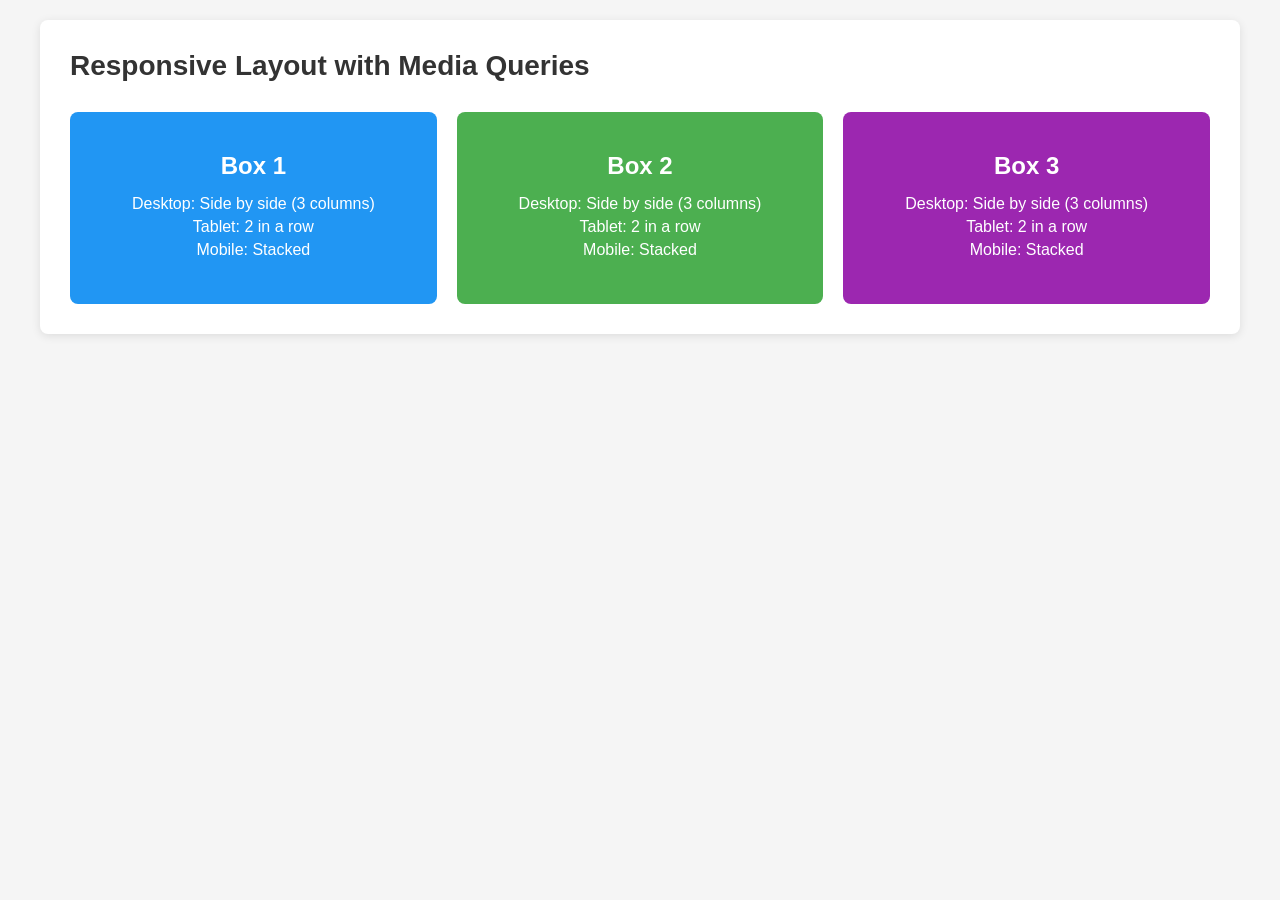
<file: index.html>
<!DOCTYPE html>
<html lang="en">
  <head>
    <meta charset="UTF-8" />
    <meta name="viewport" content="width=device-width, initial-scale=1.0" />
    <title>Task 1 - Responsive Layout with Media Queries</title>
    <link rel="stylesheet" href="task1.css" />
  </head>
  <body>
    <div class="container">
      <h2>Responsive Layout with Media Queries</h2>

      <div class="box-container">
        <div class="box box1">
          <h3>Box 1</h3>
          <p>Desktop: Side by side (3 columns)</p>
          <p>Tablet: 2 in a row</p>
          <p>Mobile: Stacked</p>
        </div>

        <div class="box box2">
          <h3>Box 2</h3>
          <p>Desktop: Side by side (3 columns)</p>
          <p>Tablet: 2 in a row</p>
          <p>Mobile: Stacked</p>
        </div>

        <div class="box box3">
          <h3>Box 3</h3>
          <p>Desktop: Side by side (3 columns)</p>
          <p>Tablet: 2 in a row</p>
          <p>Mobile: Stacked</p>
        </div>
      </div>
    </div>
  </body>
</html>
</file>
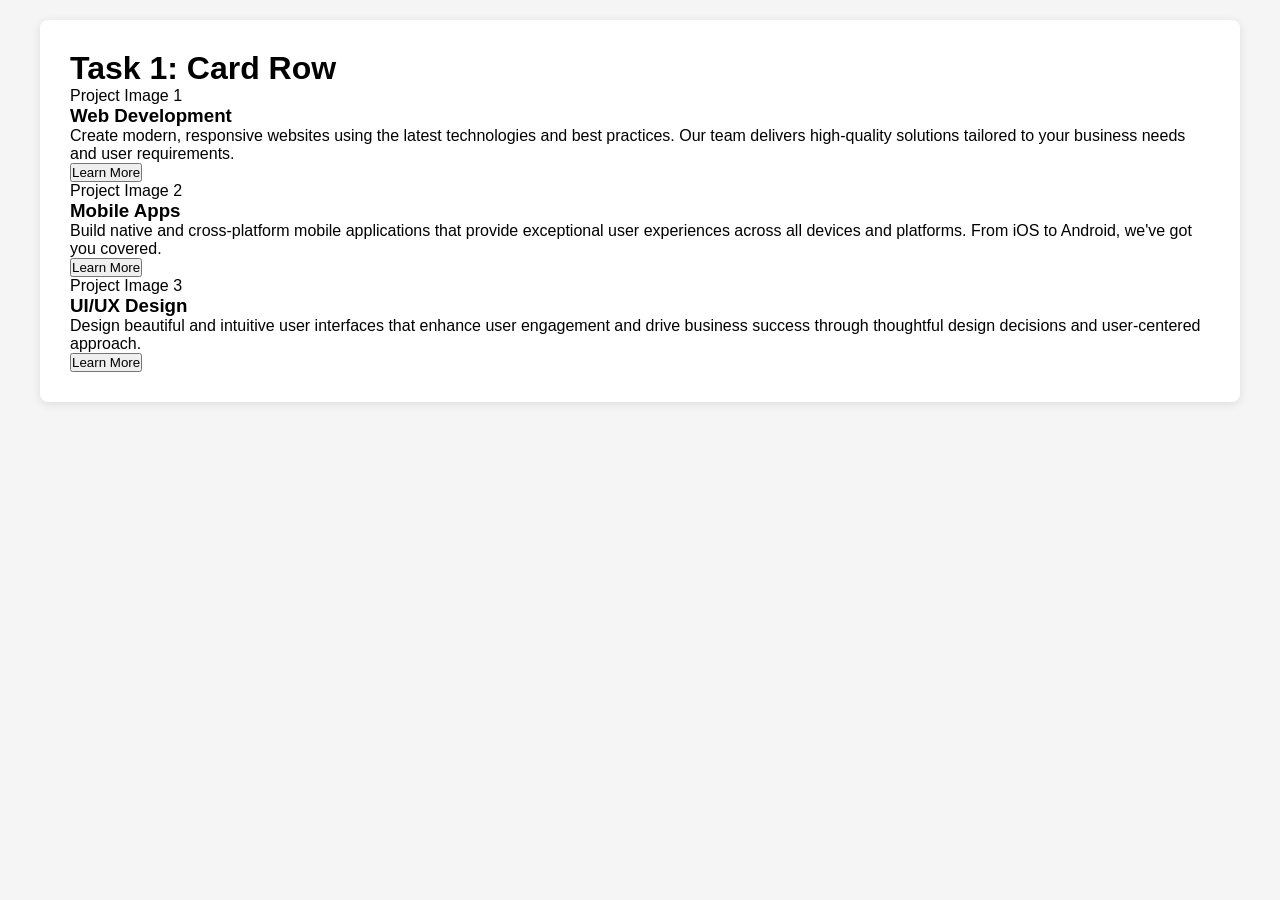
<file: index1.html>
<!DOCTYPE html>
<html lang="en">
  <head>
    <meta charset="UTF-8" />
    <meta name="viewport" content="width=device-width, initial-scale=1.0" />
    <title>Task 1 - Card Row</title>
    <link rel="stylesheet" href="task1.css" />
  </head>
  <body>
    <div class="container">
      <h1 class="title">Task 1: Card Row</h1>

      <!-- FLEXBOX CARD ROW -->
      <div class="cards-container">
        <div class="card">
          <div class="card-image">Project Image 1</div>
          <div class="card-content">
            <h3>Web Development</h3>
            <p>
              Create modern, responsive websites using the latest technologies
              and best practices. Our team delivers high-quality solutions
              tailored to your business needs and user requirements.
            </p>
            <button class="card-btn">Learn More</button>
          </div>
        </div>
        <div class="card">
          <div class="card-image">Project Image 2</div>
          <div class="card-content">
            <h3>Mobile Apps</h3>
            <p>
              Build native and cross-platform mobile applications that provide
              exceptional user experiences across all devices and platforms.
              From iOS to Android, we've got you covered.
            </p>
            <button class="card-btn">Learn More</button>
          </div>
        </div>
        <div class="card">
          <div class="card-image">Project Image 3</div>
          <div class="card-content">
            <h3>UI/UX Design</h3>
            <p>
              Design beautiful and intuitive user interfaces that enhance user
              engagement and drive business success through thoughtful design
              decisions and user-centered approach.
            </p>
            <button class="card-btn">Learn More</button>
          </div>
        </div>
      </div>
    </div>
  </body>
</html>
</file>
<file: task1.css>
* {
  margin: 0;
  padding: 0;
  box-sizing: border-box;
}

body {
  font-family: Arial, sans-serif;
  background-color: #f5f5f5;
  padding: 20px;
}

.container {
  max-width: 1200px;
  margin: 0 auto;
  background-color: white;
  padding: 30px;
  border-radius: 8px;
  box-shadow: 0 2px 10px rgba(0, 0, 0, 0.1);
}

h2 {
  color: #333;
  margin-bottom: 30px;
  font-size: 28px;
}

.box-container {
  display: flex;
  flex-direction: column;
  gap: 20px;
}

.box {
  padding: 40px;
  border-radius: 8px;
  color: white;
  text-align: center;
}

.box h3 {
  font-size: 24px;
  margin-bottom: 15px;
}

.box p {
  margin: 5px 0;
  font-size: 16px;
}

.box1 {
  background-color: #2196f3;
}

.box2 {
  background-color: #4caf50;
}

.box3 {
  background-color: #9c27b0;
}

/* Mobile: Stacked vertically (default above) */

/* Tablet: 2 boxes per row */
@media (min-width: 768px) {
  .box-container {
    flex-direction: row;
    flex-wrap: wrap;
  }

  .box {
    flex: 0 0 calc(50% - 10px);
  }
}

/* Desktop: All 3 side by side */
@media (min-width: 1024px) {
  .box-container {
    flex-wrap: nowrap;
  }

  .box {
    flex: 1;
  }
}
</file>
